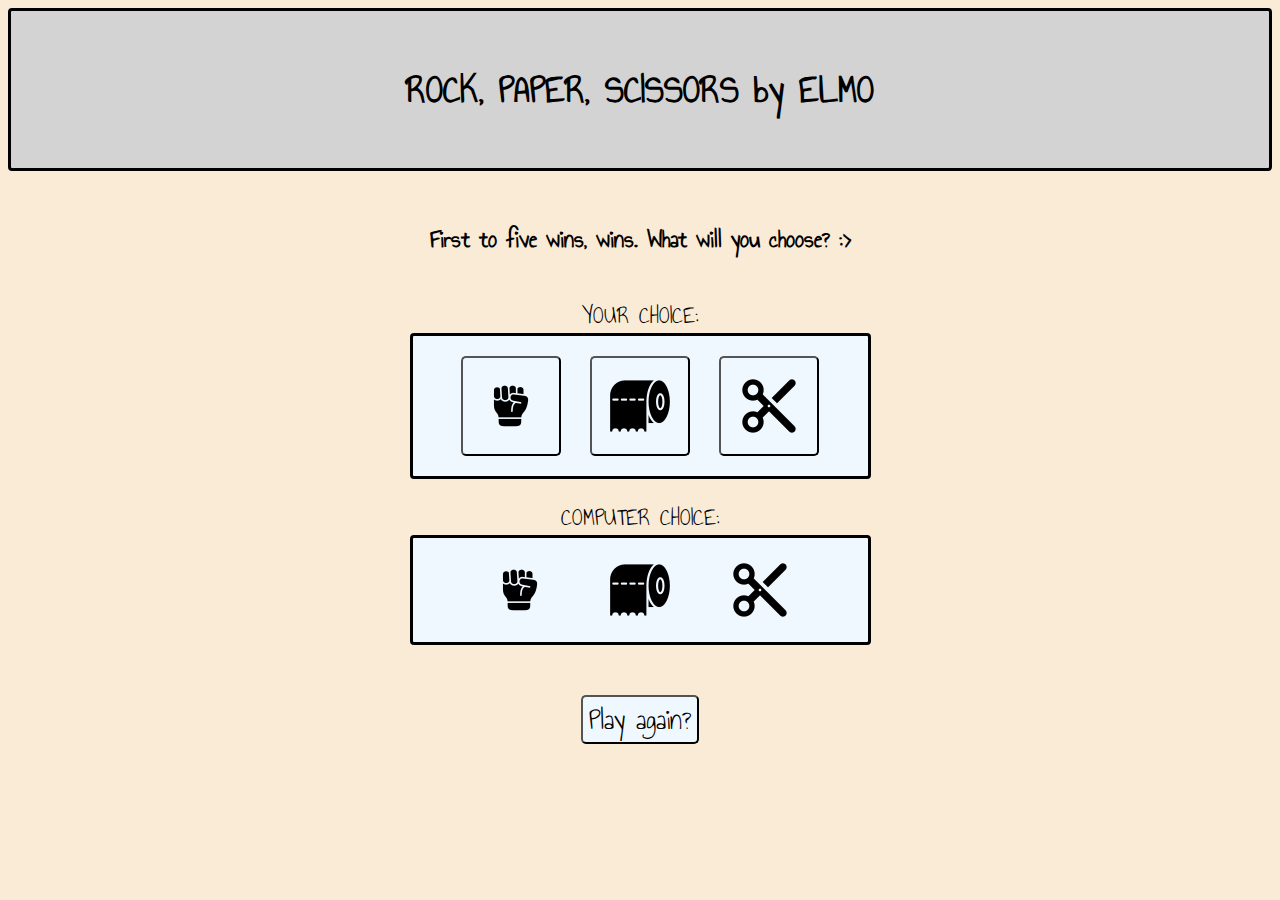
<file: index.html>
<!DOCTYPE html>
<html lang="en">
<head>
    <meta charset="UTF-8">
    <meta name="viewport" content="width=device-width, initial-scale=1.0">
    <script src="rps.js" defer></script>
    <link href='https://fonts.googleapis.com/css?family=Annie Use Your Telescope' rel='stylesheet'>
    <link href="https://fonts.cdnfonts.com/css/retro-new-version" rel="stylesheet">
    <link rel="stylesheet" href="rps.css">
    <title>Rock, paper, scissor</title>
</head>
<body>
  <div class="container">
    <header>ROCK, PAPER, SCISSORS by ELMO</header>
    <main>
      <div class="choice">
        <div class="heading" id="he1">First to five wins, wins. What will you choose? :></div>
        <div class="player-choice">YOUR CHOICE:</div>
        <div class="player-buttons">
          <button class="rock" id="rockbtn"></button>
          <button class="paper" id="paperbtn"></button>
          <button class="scissors" id="scissorsbtn"></button>
        </div>
        <div class="cpu-choice">COMPUTER CHOICE:</div>
        <div class="opponent-icons">
          <img src="icons/fist.png" class="rockimg"></img>
          <img src="icons/toilet-paper.png" class="paperimg"></img>
          <img src="icons/cut.png" class="scissorsimg"></img>
        </div>
      </div>
      <div class="whoWins" id="roundWinner"></div>
      <div class="result" id="resultsdiv"></div>
      <div class="gameWinner" id="winner"></div>
      <button class="resetBtn" id="reset">Play again?</button>
    </main>
  </div>
</body>
</html>
</file>
<file: rps.css>
body {
    font-family: 'Annie Use Your Telescope';
    font-size: 25px;
    background-color:antiquewhite;
}

header {
    text-align: center;
    font-size: 40px;
    font-weight: bolder;
    padding: 50px;
    background-color: lightgray;
    display: flex;
    justify-content: center;
    border: solid black;
    border-radius: 4px;

}

main {
    display: flex;
    flex-direction: column;
    align-items: center;

}

.choice {
    padding: 30px;
}

.info {
    margin-top: 20px;
    text-align: center;
    padding: 30px;
    border: solid black;
    border-radius: 4px;
    background-color: aliceblue;
    box-shadow: 0 12px 16px 0 rgba(0,0,0,0.24), 0 17px 50px 0 rgba(0,0,0,0.19);
}

.heading {
    padding: 20px;
    font-weight: bold;
    border-radius: 4px;
}

.player-choice {
    display: flex;
    justify-content: center;
    margin-top: 20px;
}

.player-buttons {
    display: flex;
    justify-content: space-evenly;
    padding: 20px;
    border: solid black;
    background-color: aliceblue;
    border-radius: 4px;
}

.cpu-choice {
    display: flex;
    justify-content: center;
    margin-top: 20px;
}

.opponent-icons {
    display: flex;
    justify-content: space-evenly;
    padding: 20px;
    border: solid black;
    background-color: aliceblue;
    border-radius: 4px;
}
a
img {
    padding: 17px;
    border: solid black;
    background-color: transparent;
    border-radius: 5px;
    border-color: black;
    border-style: solid;
}

button.paper:hover {
    background-color: white;
    box-shadow: 0 12px 16px 0 rgba(0,0,0,0.24), 0 17px 50px 0 rgba(0,0,0,0.19);
}

button.rock:hover {
    background-color: white;
    box-shadow: 0 12px 16px 0 rgba(0,0,0,0.24), 0 17px 50px 0 rgba(0,0,0,0.19);
}

button.scissors:hover {
    background-color: white;
    box-shadow: 0 12px 16px 0 rgba(0,0,0,0.24), 0 17px 50px 0 rgba(0,0,0,0.19);
}

button.rock {
    background-color: transparent;
    background-image: url(icons/fist.png);
    background-repeat: no-repeat;
    background-position: 50% 50%;
    height: 100px;
    width: 100px;
    border-radius: 5px;
    border-color: black;
    transition-duration: 0.4s;
    cursor: pointer;
}

button.paper {
    background-color: transparent;
    background-image: url(icons/toilet-paper.png);
    background-repeat: no-repeat;
    background-position: 50% 50%;
    height: 100px;
    width: 100px;
    border-radius: 5px;
    border-color: black;
    transition-duration: 0.4s;
    cursor: pointer;
}

button.scissors {
    background-color: transparent;
    background-image: url(icons/cut.png);
    background-repeat: no-repeat;
    background-position: 50% 50%;
    height: 100px;
    width: 100px;
    border-radius: 5px;
    border-color: black;
    transition-duration: 0.4s;
    cursor: pointer;
}

.resetBtn {
    background-color: aliceblue;
    color: black;
    background-repeat: no-repeat;
    background-position: 50% 50%;
    margin-top: 20px;
    font-size: larger;
    font-family: 'Annie Use Your Telescope';
    border-radius: 5px;
    border-color: black;
    transition-duration: 0.4s;
    cursor: pointer;
}

.resetBtn:hover {
    background-color: whitesmoke;
    box-shadow: 0 12px 16px 0 rgba(0,0,0,0.24), 0 17px 50px 0 rgba(0,0,0,0.19);
}

.result .whoWins .gameWinner {
    border: solid black;
}

.rock-border {
    border: solid black;
    background-color:white;
    border-radius: 5px;
    box-shadow: 0 12px 16px 0 rgba(0,0,0,0.24), 0 17px 50px 0 rgba(0,0,0,0.19);
}

.paper-border {
    border: solid black;
    background-color:white;
    border-radius: 5px;
    box-shadow: 0 12px 16px 0 rgba(0,0,0,0.24), 0 17px 50px 0 rgba(0,0,0,0.19);
}

.scissors-border {
    border: solid black;
    background-color:white;
    border-radius: 5px;
    box-shadow: 0 12px 16px 0 rgba(0,0,0,0.24), 0 17px 50px 0 rgba(0,0,0,0.19);
}
</file>
